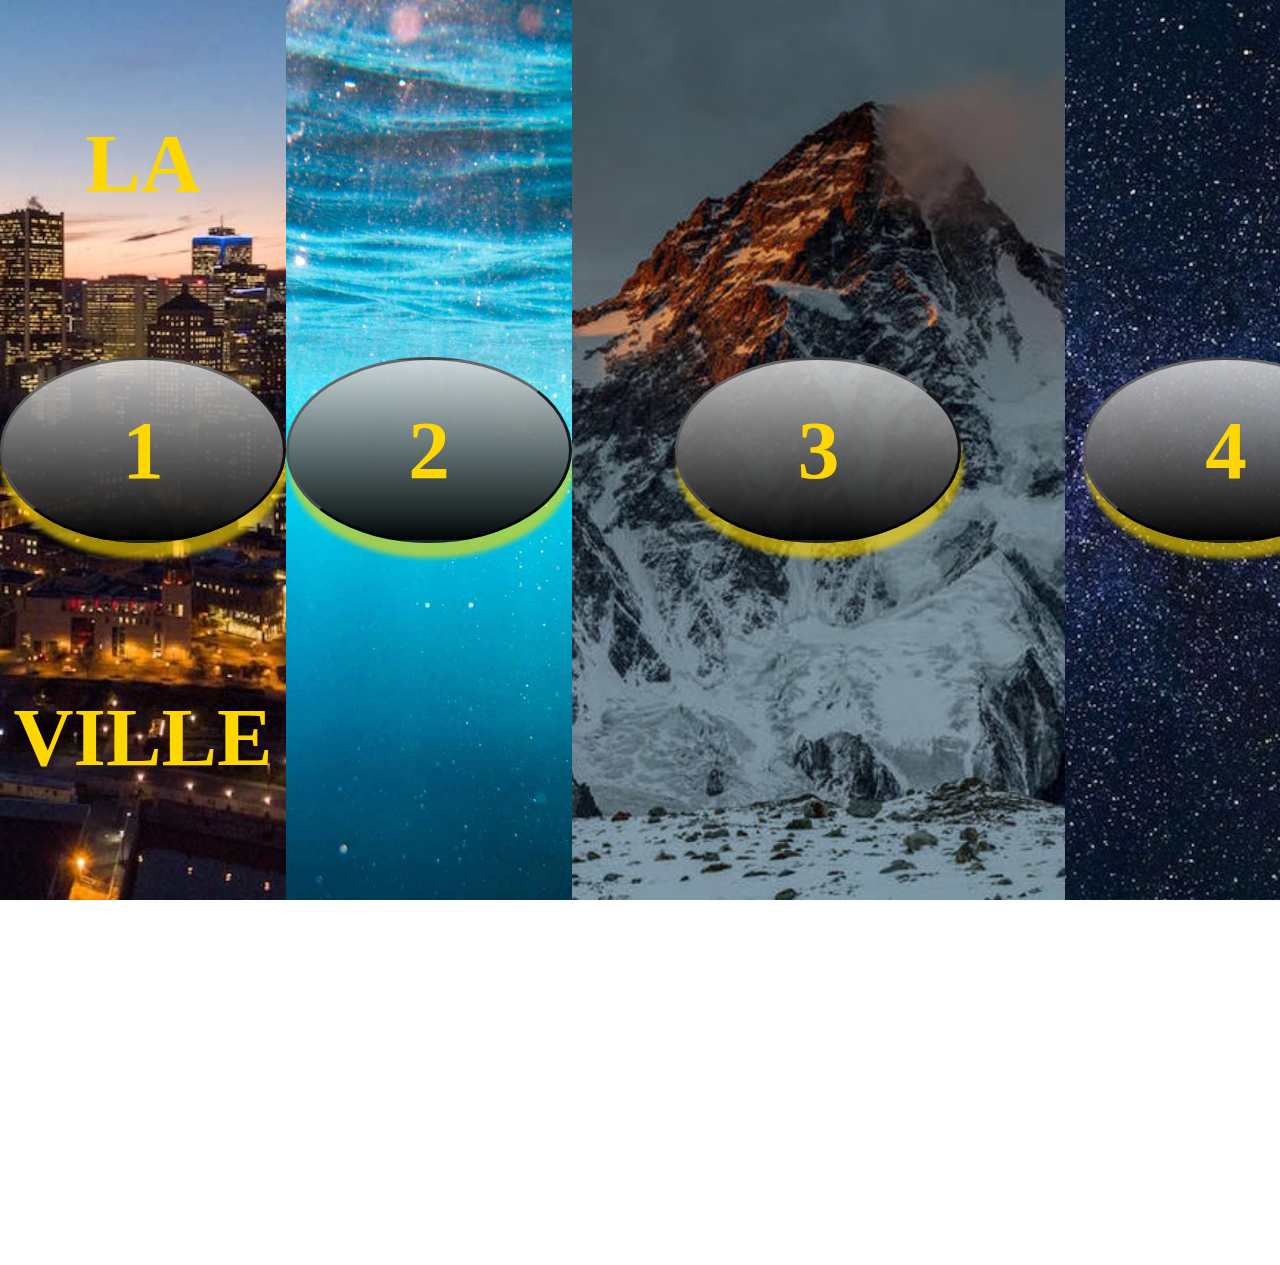
<file: paysages/index.html>
<!DOCTYPE html>
<html lang="en">

<head>
    <meta charset="UTF-8">
    <meta http-equiv="X-UA-Compatible" content="IE=edge">
    <meta name="viewport" content="width=device-width, initial-scale=1.0">
    <title>Pratiques</title>
    <link rel="stylesheet" href="style.css">
</head>

<body>


    <div class="uneGrandeBoite">


        <div class="petiteBoite mer">
            <p class="ho">La</p>
            <div class="ro">
                <p>1</p>
            </div>
            <p class="ba">Ville</p>
        </div>


        <div class="petiteBoite etoiles">
            <p class="ho">La</p>
            <div class="ro">
                <p>2</p>
            </div>
            <p class="ba">Mer</p>
        </div>
        <div class="petiteBoite prairie">
            <p class="ho">La</p>
            <div class="ro">
                <p>3</p>
            </div>
            <p class="ba">Montagne</p>
        </div>
        <div class="petiteBoite montagne">
            <p class="ho">L'</p>
            <div class="ro">
                <p>4</p>
            </div>
            <p class="ba">Espace</p>
        </div>
        <div class="petiteBoite ville">
            <p class="ho">La</p>
            <div class="ro">
                <p>5</p>
            </div>
            <p class="ba">prairie</p>
        </div>





    </div>



</body>

</html>
</file>
<file: paysages/style.css>
@import url('https://fonts.googleapis.com/css2?family=Zen+Dots&display=swap');
body {
    margin: 0;
    padding: 0;
}

.uneGrandeBoite {
    display: flex;
}

.petiteBoite {
    flex: 1;
    height: 100vh;
    background-size: cover;
    background-position: center;
    background-repeat: no-repeat;
    display: flex;
    flex-direction: column;
    justify-content: space-around;
    align-items: center;
    transition: flex 2s;
}

.petiteBoite:hover {
    flex: 5;
}

.mer {
    background-image: url('images/paysage1.jpg');
}

.etoiles {
    background-image: url('images/paysage2.jpg');
}

.prairie {
    background-image: url('images/paysage3.jpg');
}

.ville {
    background-image: url('images/paysage4.jpg');
}

.montagne {
    background-image: url('images/paysage5.jpg');
}

p {
    color: gold;
    font-weight: bolder;
    text-transform: uppercase;
    font-size: 5.2em;
    font-family: Cambria, Cochin, Georgia, Times, 'Times New Roman', serif;
    transition: transform 2s;
}

.ho {
    transform: translateY(-500%);
    opacity: 0%;
}

.petiteBoite:hover>.ho {
    transform: translateY(0%);
    opacity: 100%;
}

.ba {
    transform: translateY(500%);
    opacity: 0%;
}

.petiteBoite:hover>.ba {
    transform: translateY(0%);
    opacity: 100%;
}

.ro {
    background-color: rgba(0, 0, 0, 0.555);
    height: 100px;
    width: 200px;
    border-radius: 150%;
    display: flex;
    justify-content: center;
    align-items: center;
    border-style: solid;
    background-image: linear-gradient(rgba(255, 255, 255, 0.753), rgba(0, 0, 0, 0.931));
    -webkit-box-shadow: 2px 15px 5px rgba(255, 217, 0, 0.616);
    border: outset rgba(0, 0, 0, 0.829);
    padding: 40px 40px;
    transition: height .2s, width .2s, opacity .2s;
}

.ro>p {
    color: gold;
}

.ro:hover {
    cursor: pointer;
    background-image: linear-gradient(rgba(255, 255, 255, 0.753), rgba(0, 0, 0, 0.931));
    background-color: gold
    
    
}

.ro:hover>p {
    color:red;
}


/*--------VERSION MOBILE----------*/


/* Media Query */

                                /*breakpoint*/
@media only screen and (max-width: 920px) {
    .uneGrandeBoite {
        display: block;
    }
    .petiteBoite {
        flex: none;
        height: 30vh;
        overflow: hidden;
        transition : height 2s;
    }
    .petiteBoite:hover {
        height: 90vh;
    }
    .ho {
        transform: translateX(-500%);
    }
    .petiteBoite:hover>.ho {
        transform: translateX(0%);
    }
    .ba {
        transform: translateX(500%);
    }
    .petiteBoite:hover>.ba {
        transform: translateX(0%);
    }
    .ro {
        height: 110px;
        width: 110px;
        background-image: linear-gradient(rgba(255, 255, 255, 0.383), rgba(0, 0, 0, 0.886));
        border: black 1px;
        border-style: inset;
        box-shadow: 38px 54px 4px 14px rgba(15, 12, 12, 0.45);
        -webkit-box-shadow: 38px 54px 4px 14px rgba(15, 10, 10, 0.45);
        -moz-box-shadow: 38px 54px 4px 14px rgba(12, 7, 7, 0.45);
    }
    .ro:hover {
        background-image: linear-gradient(rgba(255, 255, 255, 0.753), rgba(0, 0, 0, 0.931));
    }
}
</file>
